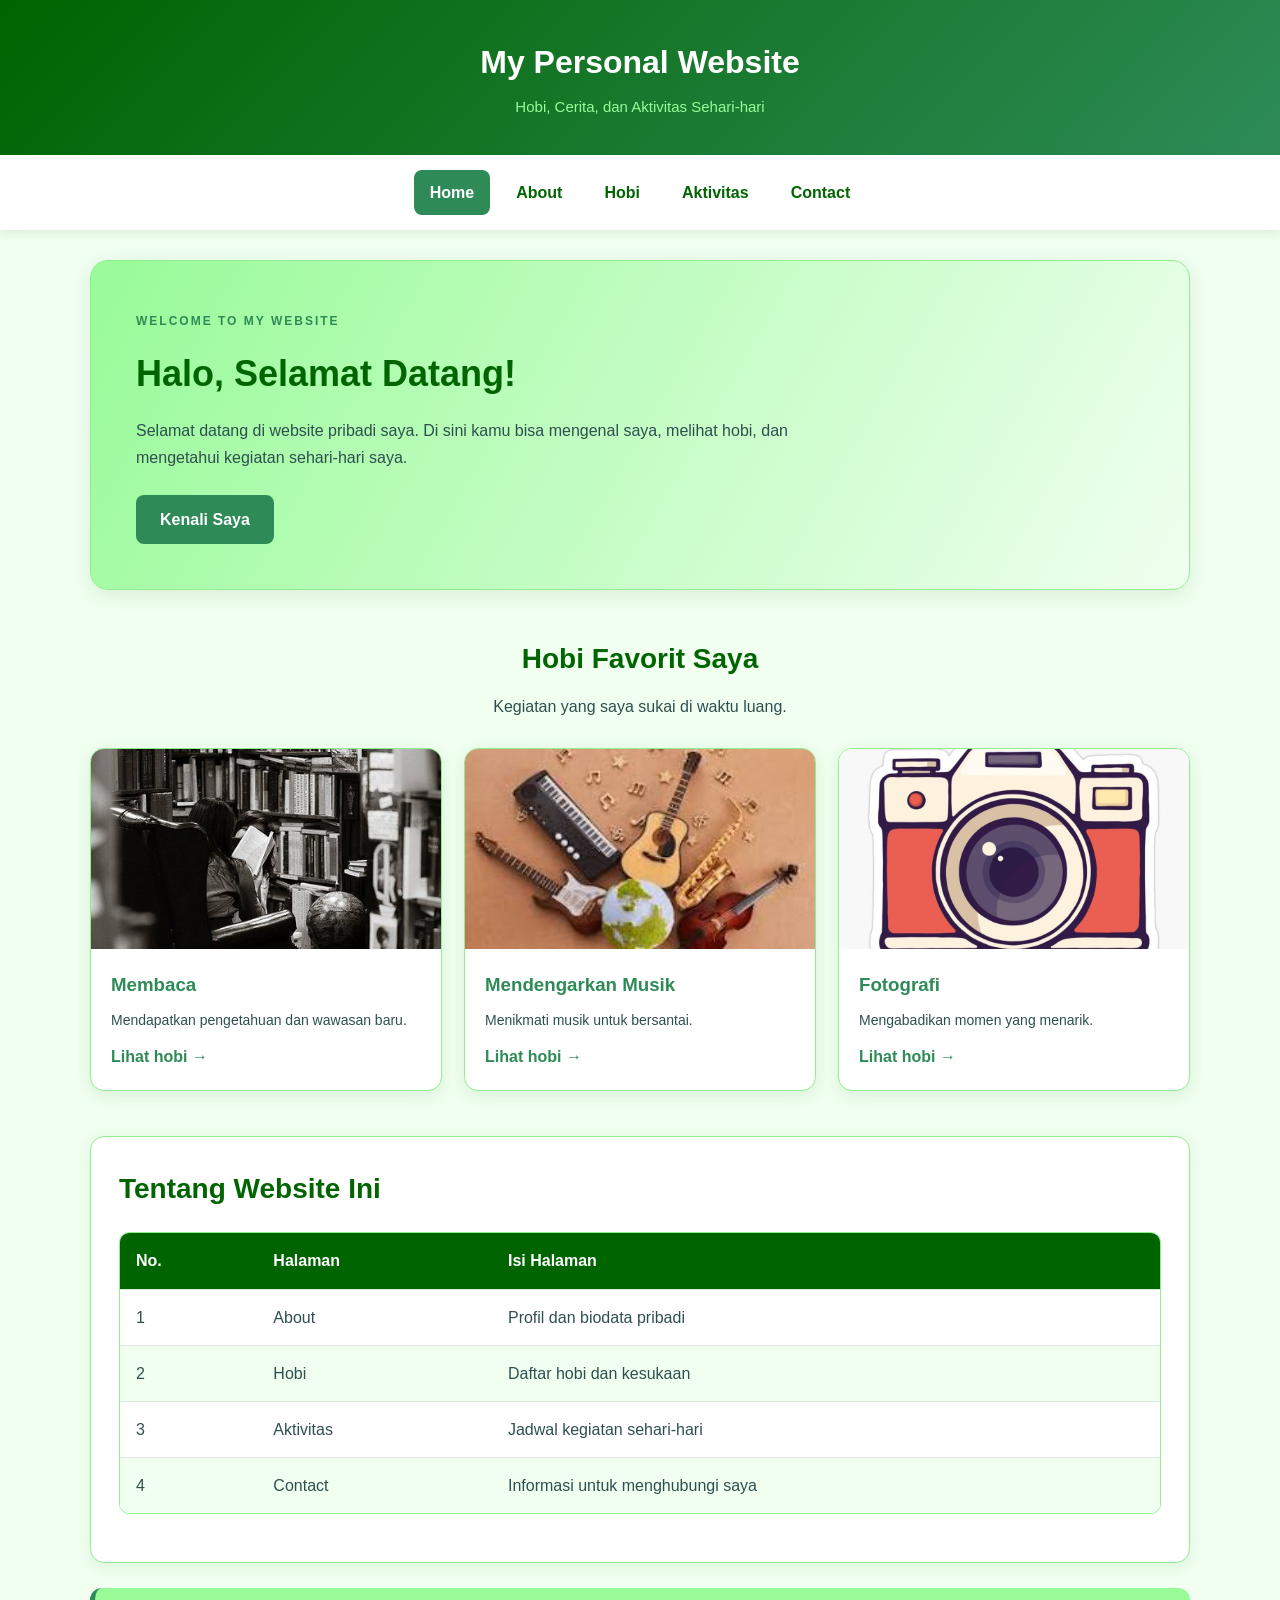
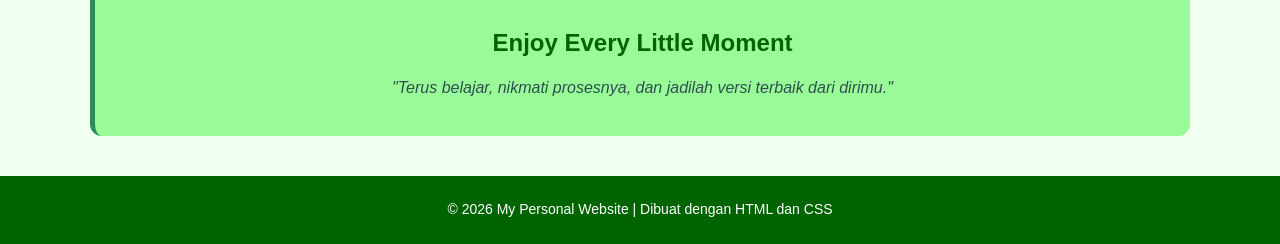
<file: pertemuan 4/index.html>
<!DOCTYPE html>
<html lang="id">
<head>
    <meta charset="UTF-8">
    <meta name="viewport" content="width=device-width, initial-scale=1.0">
    <title>Home | My Personal Website</title>
    <link rel="stylesheet" href="css/style.css">
</head>
<body>

<header class="header">
    <h1>My Personal Website</h1>
    <p>Hobi, Cerita, dan Aktivitas Sehari-hari</p>
</header>

<nav class="navbar">
    <a href="index.html" class="active">Home</a>
    <a href="about.html">About</a>
    <a href="hobi.html">Hobi</a>
    <a href="aktivitas.html">Aktivitas</a>
    <a href="contact.html">Contact</a>
</nav>

<main class="container">

    <section class="hero">
        <div class="hero-content">
            <span class="label">WELCOME TO MY WEBSITE</span>
            <h2>Halo, Selamat Datang!</h2>
            <p>
                Selamat datang di website pribadi saya.
                Di sini kamu bisa mengenal saya, melihat hobi,
                dan mengetahui kegiatan sehari-hari saya.
            </p>
            <a href="about.html" class="button">Kenali Saya</a>
        </div>
    </section>

    <section class="section">
        <h2 class="section-title">Hobi Favorit Saya</h2>
        <p class="section-description">
            Kegiatan yang saya sukai di waktu luang.
        </p>

        <div class="hobby-grid">
            <article class="hobby-card">
                <img src="css/img/membaca1.jpg" alt="Membaca buku">
                <div class="card-content">
                    <h3>Membaca</h3>
                    <p>Mendapatkan pengetahuan dan wawasan baru.</p>
                    <a href="hobi.html" class="text-link">Lihat hobi →</a>
                </div>
            </article>

            <article class="hobby-card">
                <img src="css/img/musik.jpg" alt="Mendengarkan musik">
                <div class="card-content">
                    <h3>Mendengarkan Musik</h3>
                    <p>Menikmati musik untuk bersantai.</p>
                    <a href="hobi.html" class="text-link">Lihat hobi →</a>
                </div>
            </article>

            <article class="hobby-card">
                <img src="css/img/kamera.jpg" alt="Fotografi">
                <div class="card-content">
                    <h3>Fotografi</h3>
                    <p>Mengabadikan momen yang menarik.</p>
                    <a href="hobi.html" class="text-link">Lihat hobi →</a>
                </div>
            </article>
        </div>
    </section>

    <section class="content-box">
        <h2 class="page-title">Tentang Website Ini</h2>
        <div class="table-container">
            <table>
                <thead>
                    <tr>
                        <th>No.</th>
                        <th>Halaman</th>
                        <th>Isi Halaman</th>
                    </tr>
                </thead>
                <tbody>
                    <tr>
                        <td>1</td>
                        <td>About</td>
                        <td>Profil dan biodata pribadi</td>
                    </tr>
                    <tr>
                        <td>2</td>
                        <td>Hobi</td>
                        <td>Daftar hobi dan kesukaan</td>
                    </tr>
                    <tr>
                        <td>3</td>
                        <td>Aktivitas</td>
                        <td>Jadwal kegiatan sehari-hari</td>
                    </tr>
                    <tr>
                        <td>4</td>
                        <td>Contact</td>
                        <td>Informasi untuk menghubungi saya</td>
                    </tr>
                </tbody>
            </table>
        </div>
    </section>

    <section class="quote">
        <h2>Enjoy Every Little Moment</h2>
        <p>
            "Terus belajar, nikmati prosesnya,
            dan jadilah versi terbaik dari dirimu."
        </p>
    </section>

</main>

<footer class="footer">
    <p>&copy; 2026 My Personal Website | Dibuat dengan HTML dan CSS</p>
</footer>

</body>
</html>
</file>
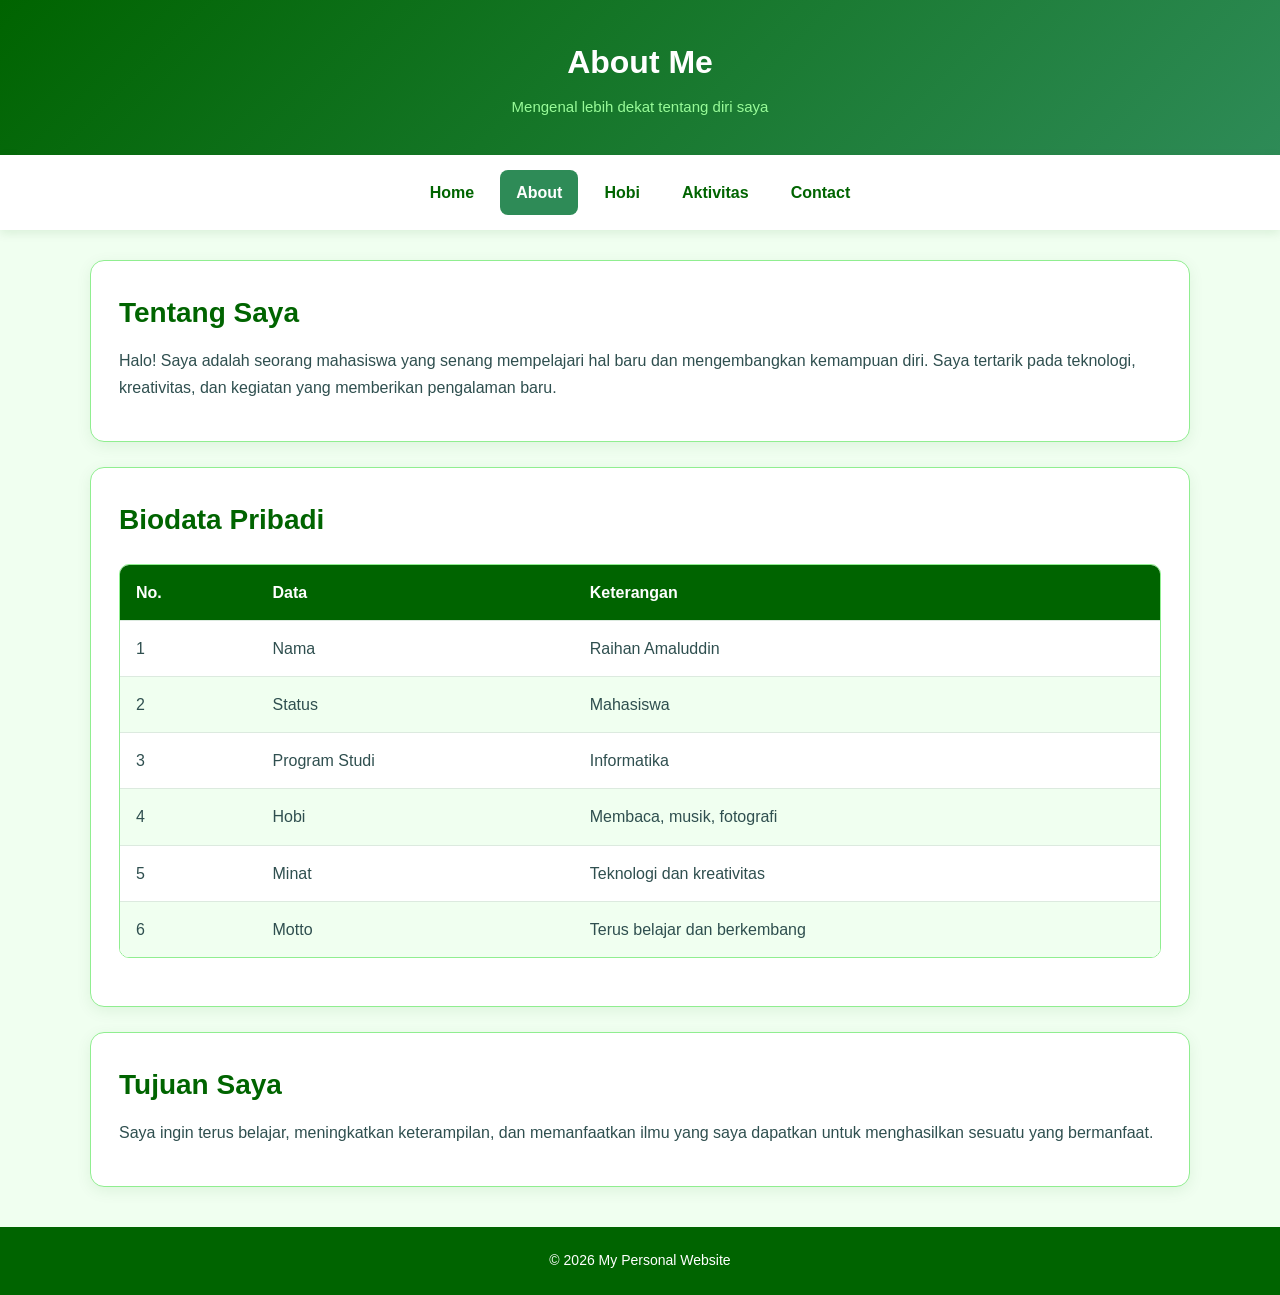
<file: pertemuan 4/about.html>
<!DOCTYPE html>
<html lang="id">
<head>
    <meta charset="UTF-8">
    <meta name="viewport" content="width=device-width, initial-scale=1.0">
    <title>About | My Personal Website</title>
    <link rel="stylesheet" href="css/style.css">
</head>
<body>

<header class="header">
    <h1>About Me</h1>
    <p>Mengenal lebih dekat tentang diri saya</p>
</header>

<nav class="navbar">
    <a href="index.html">Home</a>
    <a href="about.html" class="active">About</a>
    <a href="hobi.html">Hobi</a>
    <a href="aktivitas.html">Aktivitas</a>
    <a href="contact.html">Contact</a>
</nav>

<main class="container">

    <section class="content-box">
        <h2 class="page-title">Tentang Saya</h2>
        <p>
            Halo! Saya adalah seorang mahasiswa yang senang
            mempelajari hal baru dan mengembangkan kemampuan diri.
            Saya tertarik pada teknologi, kreativitas, dan kegiatan
            yang memberikan pengalaman baru.
        </p>
    </section>

    <section class="content-box">
        <h2 class="page-title">Biodata Pribadi</h2>

        <div class="table-container">
            <table>
                <thead>
                    <tr>
                        <th>No.</th>
                        <th>Data</th>
                        <th>Keterangan</th>
                    </tr>
                </thead>
                <tbody>
                    <tr>
                        <td>1</td>
                        <td>Nama</td>
                        <td>Raihan Amaluddin</td>
                    </tr>
                    <tr>
                        <td>2</td>
                        <td>Status</td>
                        <td>Mahasiswa</td>
                    </tr>
                    <tr>
                        <td>3</td>
                        <td>Program Studi</td>
                        <td>Informatika</td>
                    </tr>
                    <tr>
                        <td>4</td>
                        <td>Hobi</td>
                        <td>Membaca, musik, fotografi</td>
                    </tr>
                    <tr>
                        <td>5</td>
                        <td>Minat</td>
                        <td>Teknologi dan kreativitas</td>
                    </tr>
                    <tr>
                        <td>6</td>
                        <td>Motto</td>
                        <td>Terus belajar dan berkembang</td>
                    </tr>
                </tbody>
            </table>
        </div>
    </section>

    <section class="content-box">
        <h2 class="page-title">Tujuan Saya</h2>
        <p>
            Saya ingin terus belajar, meningkatkan keterampilan,
            dan memanfaatkan ilmu yang saya dapatkan untuk
            menghasilkan sesuatu yang bermanfaat.
        </p>
    </section>

</main>

<footer class="footer">
    <p>&copy; 2026 My Personal Website</p>
</footer>

</body>
</html>
</file>
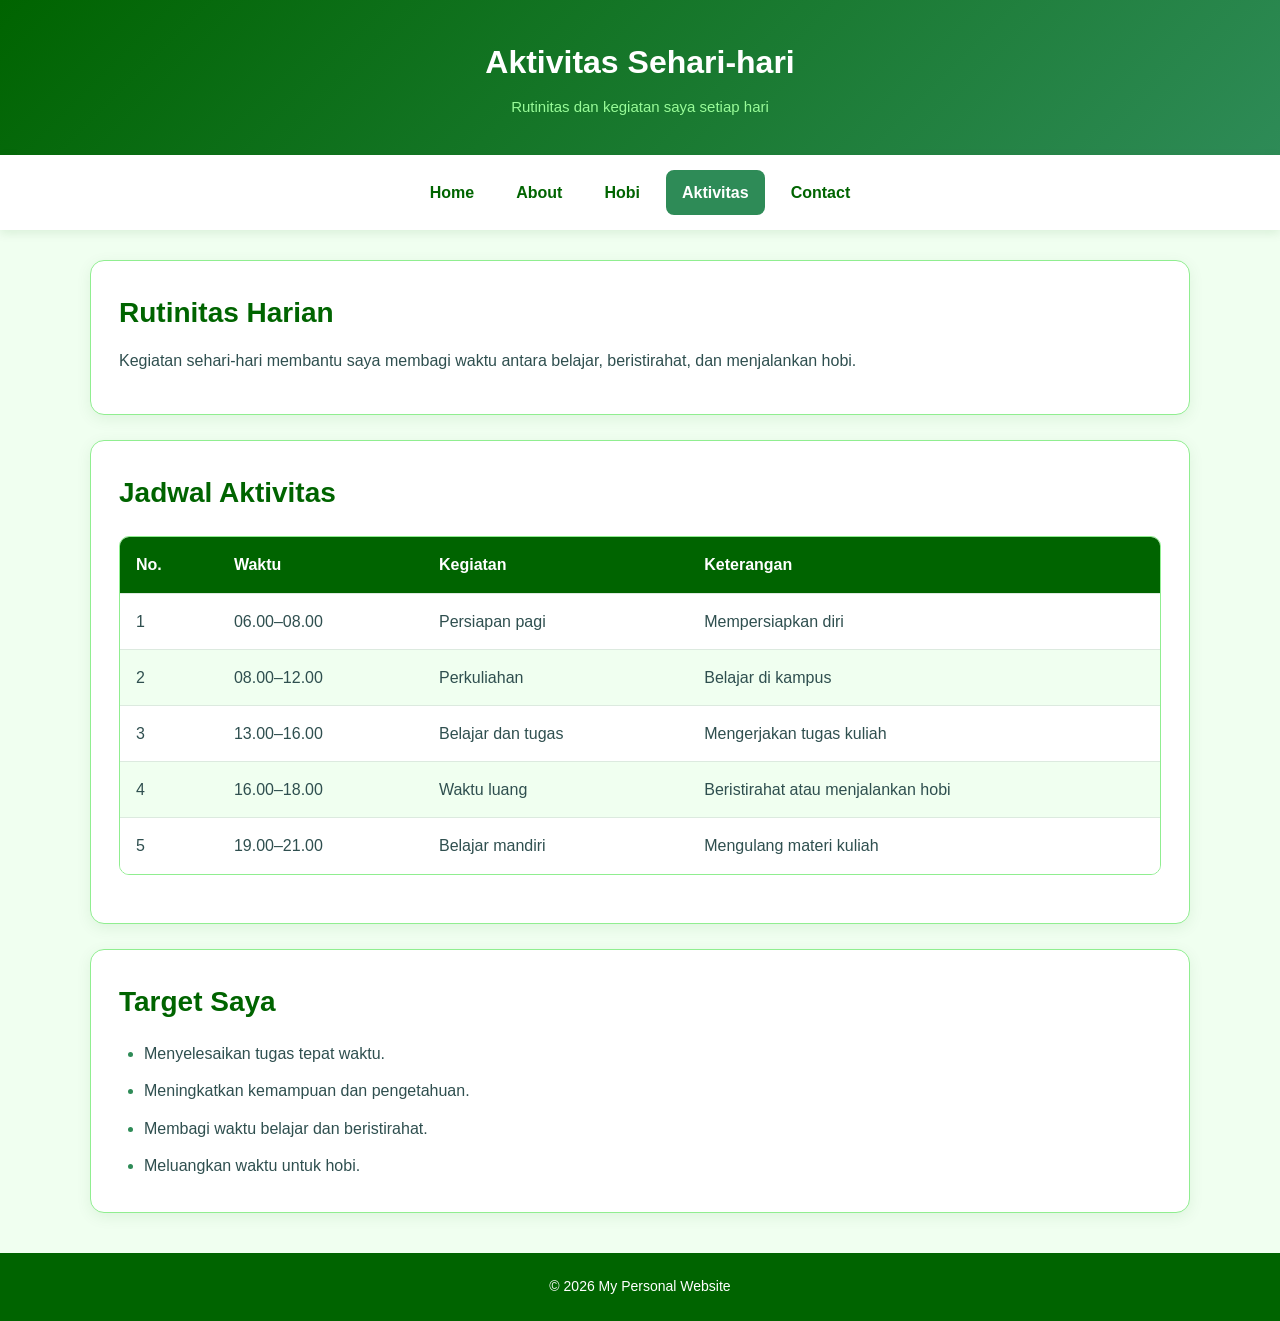
<file: pertemuan 4/aktivitas.html>
<!DOCTYPE html>
<html lang="id">
<head>
    <meta charset="UTF-8">
    <meta name="viewport" content="width=device-width, initial-scale=1.0">
    <title>Aktivitas | My Personal Website</title>
    <link rel="stylesheet" href="css/style.css">
</head>
<body>

<header class="header">
    <h1>Aktivitas Sehari-hari</h1>
    <p>Rutinitas dan kegiatan saya setiap hari</p>
</header>

<nav class="navbar">
    <a href="index.html">Home</a>
    <a href="about.html">About</a>
    <a href="hobi.html">Hobi</a>
    <a href="aktivitas.html" class="active">Aktivitas</a>
    <a href="contact.html">Contact</a>
</nav>

<main class="container">

    <section class="content-box">
        <h2 class="page-title">Rutinitas Harian</h2>
        <p>
            Kegiatan sehari-hari membantu saya membagi waktu
            antara belajar, beristirahat, dan menjalankan hobi.
        </p>
    </section>

    <section class="content-box">
        <h2 class="page-title">Jadwal Aktivitas</h2>

        <div class="table-container">
            <table>
                <thead>
                    <tr>
                        <th>No.</th>
                        <th>Waktu</th>
                        <th>Kegiatan</th>
                        <th>Keterangan</th>
                    </tr>
                </thead>
                <tbody>
                    <tr>
                        <td>1</td>
                        <td>06.00–08.00</td>
                        <td>Persiapan pagi</td>
                        <td>Mempersiapkan diri</td>
                    </tr>
                    <tr>
                        <td>2</td>
                        <td>08.00–12.00</td>
                        <td>Perkuliahan</td>
                        <td>Belajar di kampus</td>
                    </tr>
                    <tr>
                        <td>3</td>
                        <td>13.00–16.00</td>
                        <td>Belajar dan tugas</td>
                        <td>Mengerjakan tugas kuliah</td>
                    </tr>
                    <tr>
                        <td>4</td>
                        <td>16.00–18.00</td>
                        <td>Waktu luang</td>
                        <td>Beristirahat atau menjalankan hobi</td>
                    </tr>
                    <tr>
                        <td>5</td>
                        <td>19.00–21.00</td>
                        <td>Belajar mandiri</td>
                        <td>Mengulang materi kuliah</td>
                    </tr>
                </tbody>
            </table>
        </div>
    </section>

    <section class="content-box">
        <h2 class="page-title">Target Saya</h2>
        <ul class="activity-list">
            <li>Menyelesaikan tugas tepat waktu.</li>
            <li>Meningkatkan kemampuan dan pengetahuan.</li>
            <li>Membagi waktu belajar dan beristirahat.</li>
            <li>Meluangkan waktu untuk hobi.</li>
        </ul>
    </section>

</main>

<footer class="footer">
    <p>&copy; 2026 My Personal Website</p>
</footer>

</body>
</html>
</file>
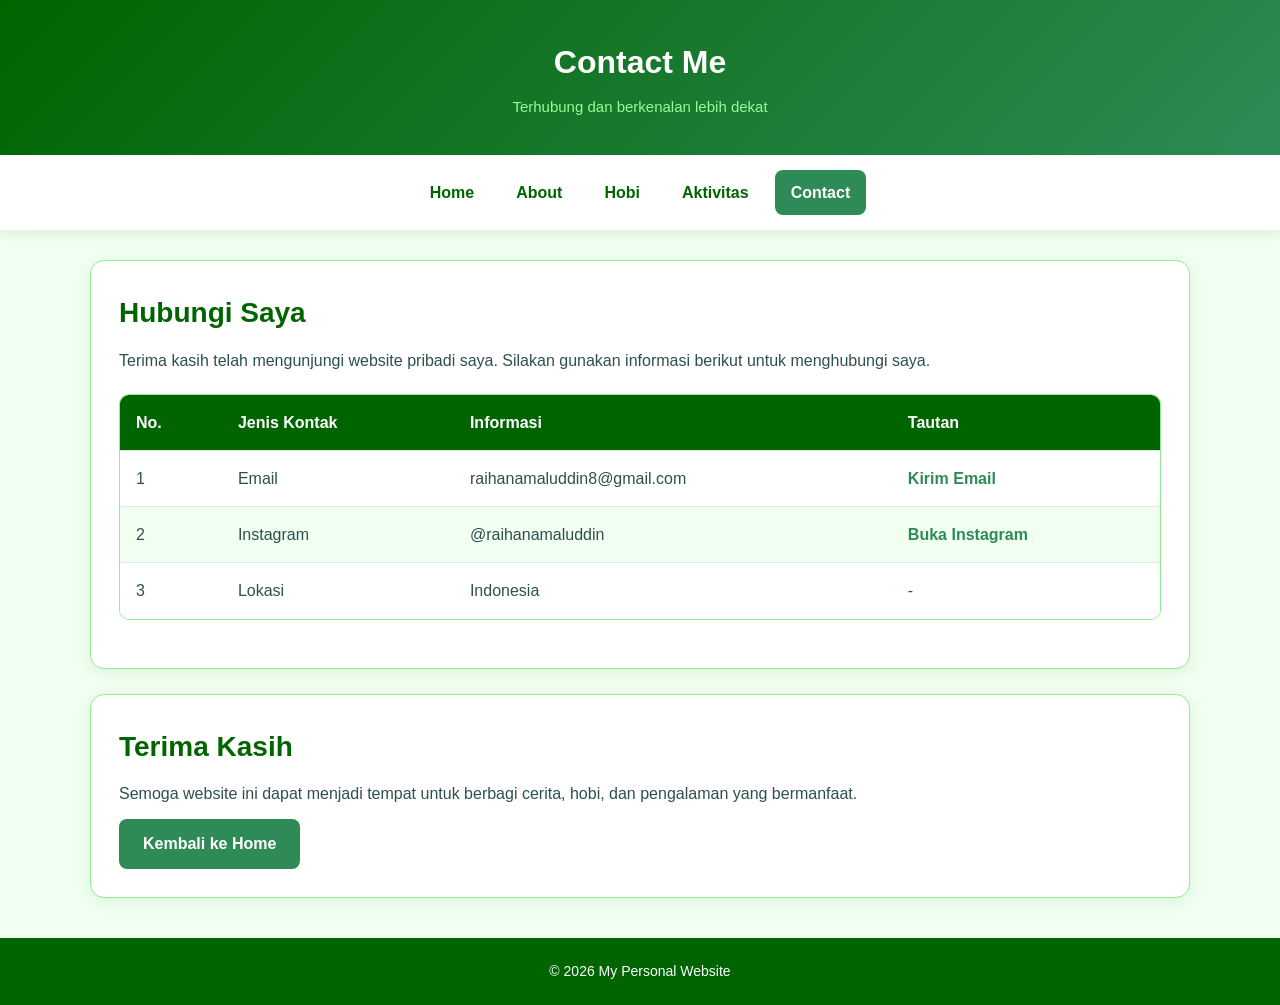
<file: pertemuan 4/contact.html>
<!DOCTYPE html>
<html lang="id">
<head>
    <meta charset="UTF-8">
    <meta name="viewport" content="width=device-width, initial-scale=1.0">
    <title>Contact | My Personal Website</title>
    <link rel="stylesheet" href="css/style.css">
</head>
<body>

<header class="header">
    <h1>Contact Me</h1>
    <p>Terhubung dan berkenalan lebih dekat</p>
</header>

<nav class="navbar">
    <a href="index.html">Home</a>
    <a href="about.html">About</a>
    <a href="hobi.html">Hobi</a>
    <a href="aktivitas.html">Aktivitas</a>
    <a href="contact.html" class="active">Contact</a>
</nav>

<main class="container">

    <section class="content-box">
        <h2 class="page-title">Hubungi Saya</h2>
        <p>
            Terima kasih telah mengunjungi website pribadi saya.
            Silakan gunakan informasi berikut untuk menghubungi saya.
        </p>

        <div class="table-container">
            <table>
                <thead>
                    <tr>
                        <th>No.</th>
                        <th>Jenis Kontak</th>
                        <th>Informasi</th>
                        <th>Tautan</th>
                    </tr>
                </thead>
                <tbody>
                    <tr>
                        <td>1</td>
                        <td>Email</td>
                        <td>raihanamaluddin8@gmail.com</td>
                        <td>
                            <a class="text-link"
                               href="mailto:raihanamaluddin8@gmail.com">
                                Kirim Email
                            </a>
                        </td>
                    </tr>
                    <tr>
                        <td>2</td>
                        <td>Instagram</td>
                        <td>@raihanamaluddin</td>
                        <td>
                            <a class="text-link"
                               href="https://www.instagram.com/"
                               target="_blank"
                               rel="noopener noreferrer">
                                Buka Instagram
                            </a>
                        </td>
                    </tr>
                    <tr>
                        <td>3</td>
                        <td>Lokasi</td>
                        <td>Indonesia</td>
                        <td>-</td>
                    </tr>
                </tbody>
            </table>
        </div>
    </section>

    <section class="content-box">
        <h2 class="page-title">Terima Kasih</h2>
        <p>
            Semoga website ini dapat menjadi tempat untuk berbagi
            cerita, hobi, dan pengalaman yang bermanfaat.
        </p>
        <a href="index.html" class="button">Kembali ke Home</a>
    </section>

</main>

<footer class="footer">
    <p>&copy; 2026 My Personal Website</p>
</footer>

</body>
</html>
</file>
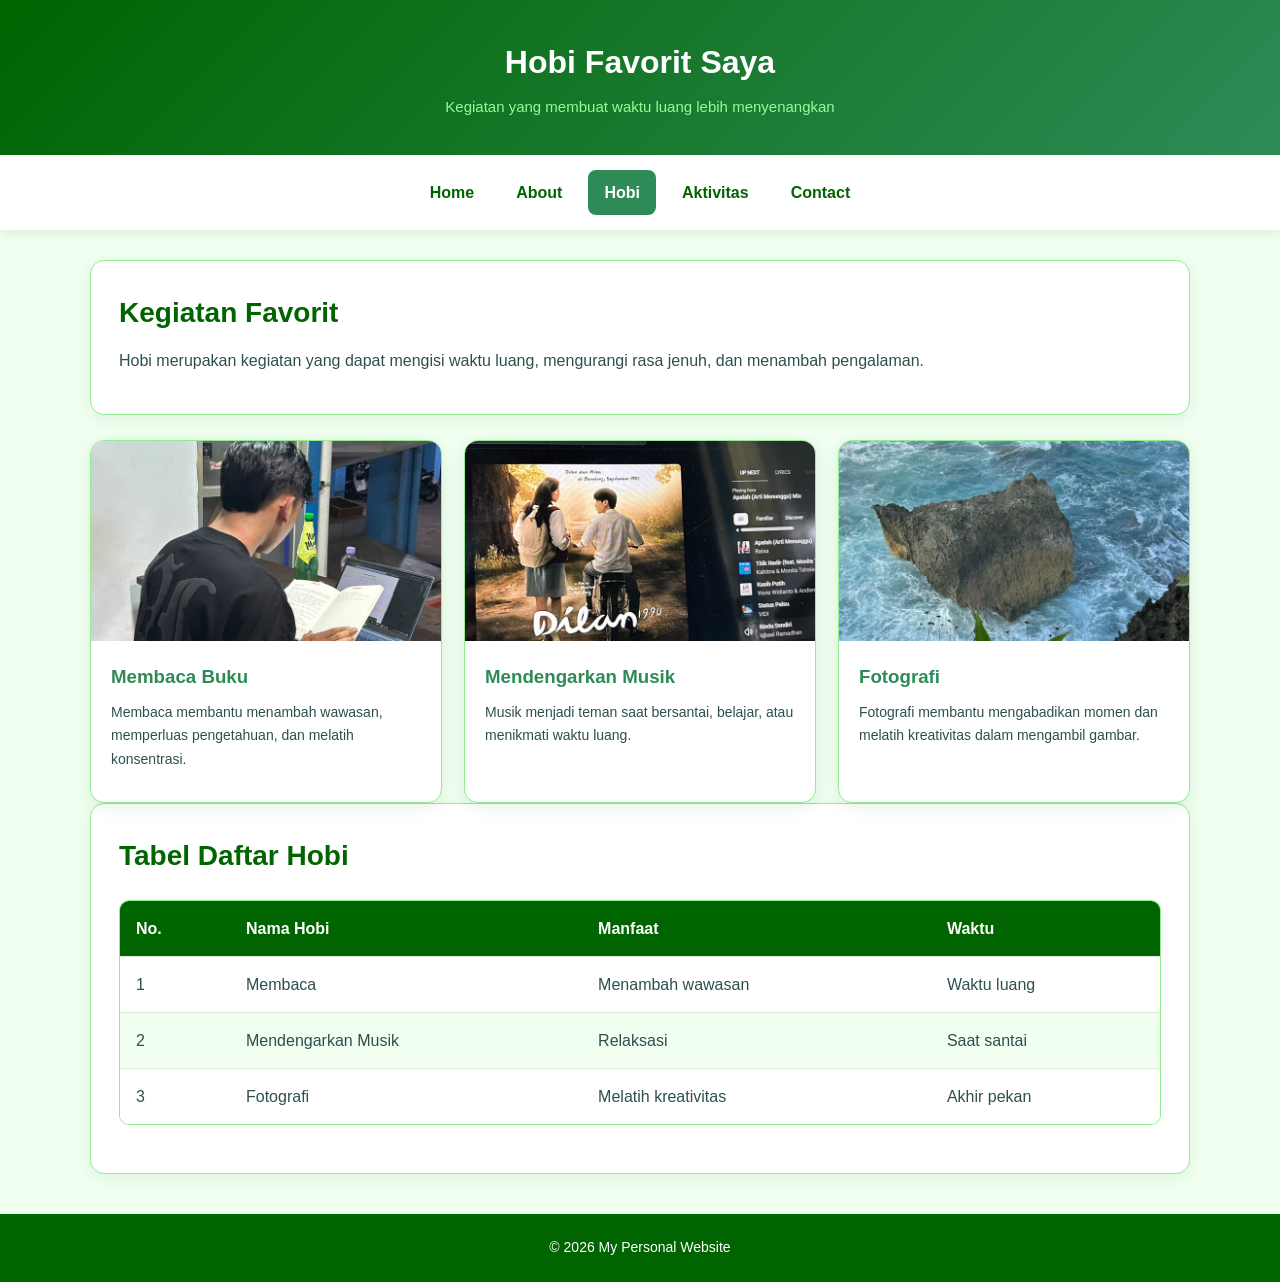
<file: pertemuan 4/hobi.html>
<!DOCTYPE html>
<html lang="id">
<head>
    <meta charset="UTF-8">
    <meta name="viewport" content="width=device-width, initial-scale=1.0">
    <title>Hobi | My Personal Website</title>
    <link rel="stylesheet" href="css/style.css">
</head>
<body>

<header class="header">
    <h1>Hobi Favorit Saya</h1>
    <p>Kegiatan yang membuat waktu luang lebih menyenangkan</p>
</header>

<nav class="navbar">
    <a href="index.html">Home</a>
    <a href="about.html">About</a>
    <a href="hobi.html" class="active">Hobi</a>
    <a href="aktivitas.html">Aktivitas</a>
    <a href="contact.html">Contact</a>
</nav>

<main class="container">

    <section class="content-box">
        <h2 class="page-title">Kegiatan Favorit</h2>
        <p>
            Hobi merupakan kegiatan yang dapat mengisi waktu luang,
            mengurangi rasa jenuh, dan menambah pengalaman.
        </p>
    </section>

    <section class="gallery-grid">

        <article class="gallery-item">
            <img src="css/img/buku.jpeg" alt="Membaca buku">
            <div class="card-content">
                <h3>Membaca Buku</h3>
                <p>
                    Membaca membantu menambah wawasan,
                    memperluas pengetahuan, dan melatih konsentrasi.
                </p>
            </div>
        </article>

        <article class="gallery-item">
            <img src="css/img/mendengar.jpeg" alt="Mendengarkan musik">
            <div class="card-content">
                <h3>Mendengarkan Musik</h3>
                <p>
                    Musik menjadi teman saat bersantai,
                    belajar, atau menikmati waktu luang.
                </p>
            </div>
        </article>

        <article class="gallery-item">
            <img src="css/img/pantai.jpeg" alt="Fotografi">
            <div class="card-content">
                <h3>Fotografi</h3>
                <p>
                    Fotografi membantu mengabadikan momen
                    dan melatih kreativitas dalam mengambil gambar.
                </p>
            </div>
        </article>

    </section>

    <section class="content-box">
        <h2 class="page-title">Tabel Daftar Hobi</h2>

        <div class="table-container">
            <table>
                <thead>
                    <tr>
                        <th>No.</th>
                        <th>Nama Hobi</th>
                        <th>Manfaat</th>
                        <th>Waktu</th>
                    </tr>
                </thead>
                <tbody>
                    <tr>
                        <td>1</td>
                        <td>Membaca</td>
                        <td>Menambah wawasan</td>
                        <td>Waktu luang</td>
                    </tr>
                    <tr>
                        <td>2</td>
                        <td>Mendengarkan Musik</td>
                        <td>Relaksasi</td>
                        <td>Saat santai</td>
                    </tr>
                    <tr>
                        <td>3</td>
                        <td>Fotografi</td>
                        <td>Melatih kreativitas</td>
                        <td>Akhir pekan</td>
                    </tr>
                </tbody>
            </table>
        </div>
    </section>

</main>

<footer class="footer">
    <p>&copy; 2026 My Personal Website</p>
</footer>

</body>
</html>
</file>
<file: pertemuan 4/css/style.css>
/* =========================================
   1. RESET DAN PENGATURAN DASAR
========================================= */

* {
    margin: 0;
    padding: 0;
    box-sizing: border-box;
}

body {
    font-family: Arial, Helvetica, sans-serif;
    background-color: honeydew;
    color: darkslategray;
    line-height: 1.7;
}

/* =========================================
   2. HEADER
========================================= */

.header {
    background: linear-gradient(135deg, darkgreen, seagreen);
    color: white;
    text-align: center;
    padding: 35px 20px;
}

.header h1 {
    font-size: 32px;
    margin-bottom: 5px;
}

.header p {
    color: palegreen;
    font-size: 15px;
}

/* =========================================
   3. NAVIGATION BAR
========================================= */

.navbar {
    display: flex;
    justify-content: center;
    align-items: center;
    flex-wrap: wrap;
    gap: 10px;
    background-color: white;
    padding: 15px;
    box-shadow: 0 3px 10px rgba(0, 100, 0, 0.10);
}

.navbar a {
    color: darkgreen;
    text-decoration: none;
    font-weight: bold;
    padding: 9px 16px;
    border-radius: 8px;
    transition: 0.3s;
}

.navbar a:hover,
.navbar a.active {
    background-color: seagreen;
    color: white;
}

/* =========================================
   4. MAIN CONTAINER
========================================= */

.container {
    width: 90%;
    max-width: 1100px;
    margin: 30px auto;
}

/* =========================================
   5. HERO SECTION
========================================= */

.hero {
    display: flex;
    align-items: center;
    min-height: 300px;
    padding: 45px;
    background: linear-gradient(120deg, palegreen, honeydew);
    border: 1px solid lightgreen;
    border-radius: 18px;
    box-shadow: 0 5px 18px rgba(0, 100, 0, 0.10);
}

.hero-content {
    max-width: 700px;
}

.label {
    display: inline-block;
    color: seagreen;
    font-size: 12px;
    font-weight: bold;
    letter-spacing: 2px;
    margin-bottom: 12px;
}

.hero h2 {
    color: darkgreen;
    font-size: 36px;
    margin-bottom: 12px;
}

.hero p {
    margin-bottom: 24px;
}

/* =========================================
   6. BUTTON
========================================= */

.button {
    display: inline-block;
    background-color: seagreen;
    color: white;
    text-decoration: none;
    padding: 11px 24px;
    border-radius: 8px;
    font-weight: bold;
    transition: 0.3s;
}

.button:hover {
    background-color: darkgreen;
    transform: translateY(-2px);
}

/* =========================================
   7. SECTION DAN JUDUL
========================================= */

.section {
    padding: 45px 0;
}

.section-title,
.page-title {
    color: darkgreen;
    font-size: 28px;
    margin-bottom: 10px;
}

.section-title,
.section-description {
    text-align: center;
}

.section-description {
    color: darkslategray;
    margin-bottom: 28px;
}

/* =========================================
   8. GRID HOBI DAN GALERI
========================================= */

.hobby-grid,
.gallery-grid {
    display: grid;
    grid-template-columns: repeat(3, minmax(0, 1fr));
    gap: 22px;
}

.hobby-card,
.gallery-item {
    background-color: white;
    border: 1px solid lightgreen;
    border-radius: 14px;
    overflow: hidden;
    box-shadow: 0 4px 15px rgba(0, 100, 0, 0.10);
    transition: 0.3s;
}

.hobby-card:hover,
.gallery-item:hover {
    transform: translateY(-5px);
    box-shadow: 0 8px 22px rgba(0, 100, 0, 0.18);
}

.hobby-card img,
.gallery-item img {
    display: block;
    width: 100%;
    height: 200px;
    object-fit: cover;
}

.card-content {
    padding: 20px;
}

.card-content h3 {
    color: seagreen;
    margin-bottom: 8px;
}

.card-content p {
    color: darkslategray;
    font-size: 14px;
    margin-bottom: 10px;
}

.text-link {
    color: seagreen;
    text-decoration: none;
    font-weight: bold;
}

.text-link:hover {
    color: darkgreen;
    text-decoration: underline;
}

/* =========================================
   9. QUOTE SECTION
========================================= */

.quote {
    background-color: palegreen;
    border-left: 5px solid seagreen;
    text-align: center;
    padding: 35px 20px;
    border-radius: 12px;
    margin: 20px 0 40px;
}

.quote h2 {
    color: darkgreen;
    margin-bottom: 10px;
}

.quote p {
    color: darkslategray;
    font-style: italic;
}

/* =========================================
   10. CONTENT BOX
========================================= */

.content-box {
    background-color: white;
    padding: 28px;
    margin-bottom: 25px;
    border: 1px solid lightgreen;
    border-radius: 14px;
    box-shadow: 0 4px 15px rgba(0, 100, 0, 0.08);
}

.content-box h3 {
    color: seagreen;
    margin-bottom: 10px;
}

.content-box p {
    margin-bottom: 12px;
}

/* =========================================
   11. TABEL
========================================= */

.table-container {
    width: 100%;
    overflow-x: auto;
    margin: 20px 0;
    border: 1px solid lightgreen;
    border-radius: 10px;
    background-color: white;
}

table {
    width: 100%;
    border-collapse: collapse;
    background-color: white;
}

thead {
    background-color: darkgreen;
    color: white;
}

th,
td {
    padding: 14px 16px;
    text-align: left;
    vertical-align: top;
    border-bottom: 1px solid #DCEADF;
}

th {
    font-weight: bold;
    white-space: nowrap;
}

tbody tr:nth-child(even) {
    background-color: honeydew;
}

tbody tr:hover {
    background-color: palegreen;
}

tbody tr:last-child td {
    border-bottom: none;
}

/* =========================================
   12. DAFTAR AKTIVITAS
========================================= */

.activity-list {
    padding-left: 25px;
}

.activity-list li {
    padding: 5px 0;
}

.activity-list li::marker {
    color: seagreen;
}

/* =========================================
   13. CONTACT
========================================= */

.contact-list {
    list-style: none;
}

.contact-list li {
    padding: 12px 0;
    border-bottom: 1px solid lightgreen;
}

.contact-list a {
    color: seagreen;
    text-decoration: none;
}

.contact-list a:hover {
    text-decoration: underline;
}

/* =========================================
   14. FOOTER
========================================= */

.footer {
    background-color: darkgreen;
    color: white;
    text-align: center;
    padding: 22px 15px;
    font-size: 14px;
    margin-top: 40px;
}

/* =========================================
   15. RESPONSIVE TABLET
========================================= */

@media screen and (max-width: 768px) {
    .header h1 {
        font-size: 26px;
    }

    .container {
        width: 92%;
    }

    .hero {
        min-height: auto;
        padding: 30px 22px;
    }

    .hero h2 {
        font-size: 28px;
    }

    .hobby-grid,
    .gallery-grid {
        grid-template-columns: repeat(2, minmax(0, 1fr));
    }

    th,
    td {
        padding: 12px;
    }
}

/* =========================================
   16. RESPONSIVE HP
========================================= */

@media screen and (max-width: 480px) {
    .header {
        padding: 25px 15px;
    }

    .header h1 {
        font-size: 24px;
    }

    .navbar {
        gap: 5px;
        padding: 10px;
    }

    .navbar a {
        padding: 8px 10px;
        font-size: 13px;
    }

    .container {
        width: 92%;
        margin: 20px auto;
    }

    .hero {
        padding: 25px 20px;
    }

    .hero h2 {
        font-size: 25px;
    }

    .hobby-grid,
    .gallery-grid {
        grid-template-columns: 1fr;
    }

    .section-title,
    .page-title {
        font-size: 24px;
    }

    .content-box {
        padding: 18px;
    }

    th,
    td {
        padding: 10px;
        font-size: 13px;
    }

    .footer {
        font-size: 12px;
    }
}
</file>
